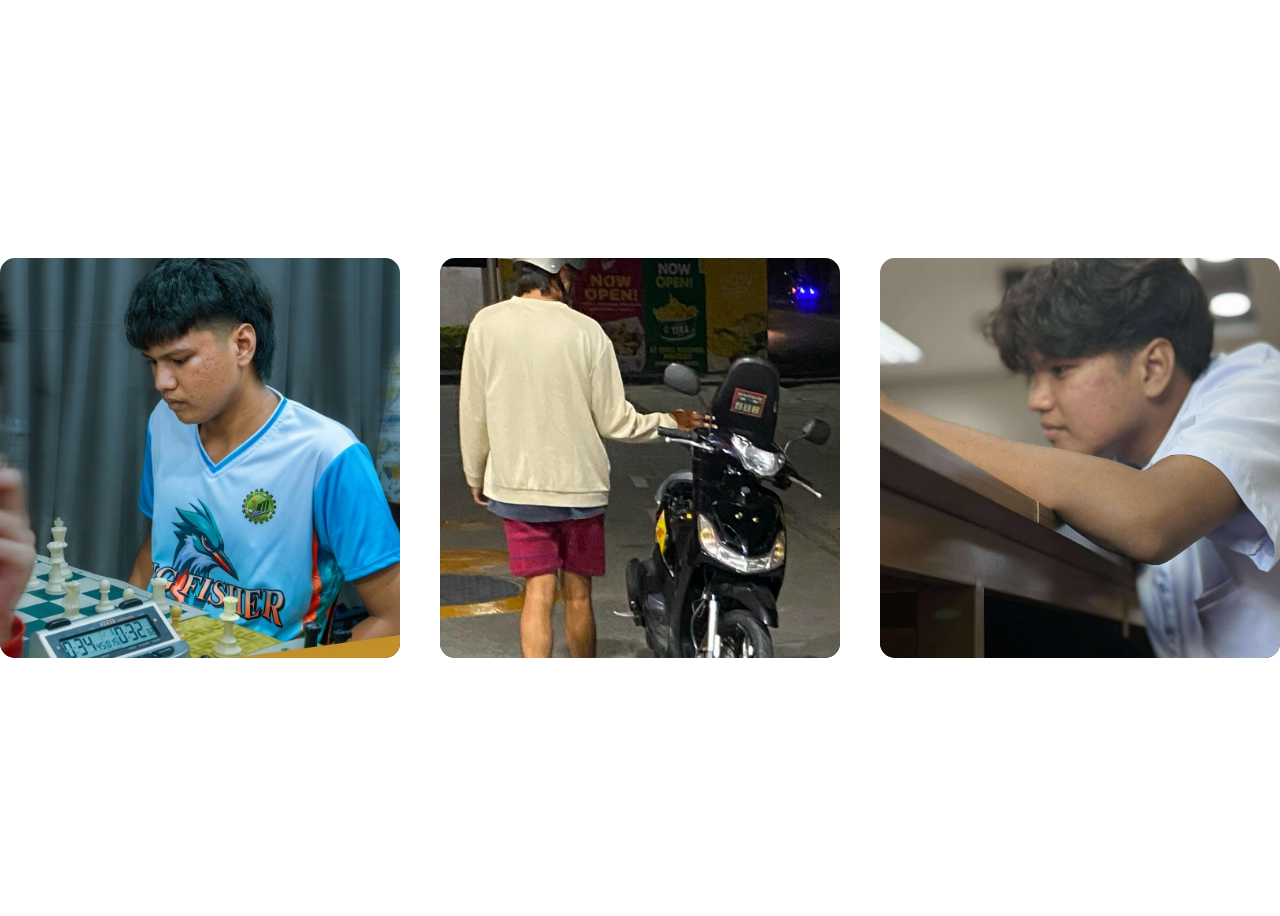
<file: text.html>
<!DOCTYPE html>
<html lang="en">
<head>
    <meta charset="UTF-8">
    <meta name="viewport" content="width=device-width, initial-scale=1.0">
    <title>Document</title>

    <link rel="stylesheet" href="test.css">
</head>
<body>
    <section id="hobbies">
        <div class="hobbies-container">
            <div class="hobby-card">
                <div class="content">

                <img src="images/chess.jpg" alt="">
                <h1>PLAY CHESS</h1>
                <p>Lorem ipsum dolor sit amet consectetur adipisicing elit. Ab suscipit natus laboriosam.</p>
                </div>
            </div>

            <div class="hobby-card">
                <div class="content">
                    
                <img src="images/mcdo.jpeg" alt="">
                <h1>MOTORCYCLE TRIP</h1>
                <p>Lorem ipsum dolor sit amet consectetur adipisicing elit. Ab suscipit natus laboriosam.</p>
                </div>
            </div>

            <div class="hobby-card">
                <div class="content">
                    
                <img src="images/ewan.jpeg" alt="">
                <h1>TRAVEL</h1>
                <p>Lorem ipsum dolor sit amet consectetur adipisicing elit. Ab suscipit natus laboriosam.</p>
                </div>
            </div>
        </div>
    </section>
</body>
</html>
</file>
<file: test.css>
#hobbies {
    min-height: 100vh; /* ✅ FIXED */
    display: flex;
    justify-content: center;
    align-items: center;
}

.hobbies-container {
    display: flex;
    justify-content: center;
    align-items: center;
    gap: 40px;
}

/* CARD */
.hobby-card {
    position: relative;
    width: 400px;
    height: 400px;
    border-radius: 15px;
    overflow: hidden;
    display: flex;
    align-items: flex-end;
}

/* IMAGE AS BACKGROUND */
.hobby-card img {
    position: absolute;
    inset: 0;
    width: 100%;
    height: 100%;
    object-fit: cover;
    z-index: 0;
}

/* DARK OVERLAY */
.hobby-card::before {
    content: "";
    position: absolute;
    inset: 0;
    background: linear-gradient(
        to top,
        rgba(0, 0, 0, 0.8) 0%,
        rgba(0, 0, 0, 0.4) 30%,
        rgba(0, 0, 0, 0) 100%
    );
    z-index: 1;
}

/* CONTENT */
.content {
    position: relative;
    padding: 20px;
    color: #fff;
    z-index: 2;
    width: 100%;
    height: 100%;
}

/* TITLE */
.content h1 {
    font-size: 24px;
    margin-bottom: 10px;
    transition: transform 0.4s ease;
}

/* DESCRIPTION */
.content p {
    opacity: 0;
    transform: translateY(20px);
    transition: opacity 0.4s ease, transform 0.4s ease;
}

/* HOVER EFFECT */
.hobby-card:hover .content {
    transform: translateY(0);
}

.hobby-card:hover .content h1 {
    transform: translateY(-5px);
}

.hobby-card:hover .content p {
    opacity: 1;
    transform: translateY(0);
}

.hobby-card img {
    transition: transform 0.5s ease;
}

.hobby-card:hover img {
    transform: scale(1.05);
}
</file>
